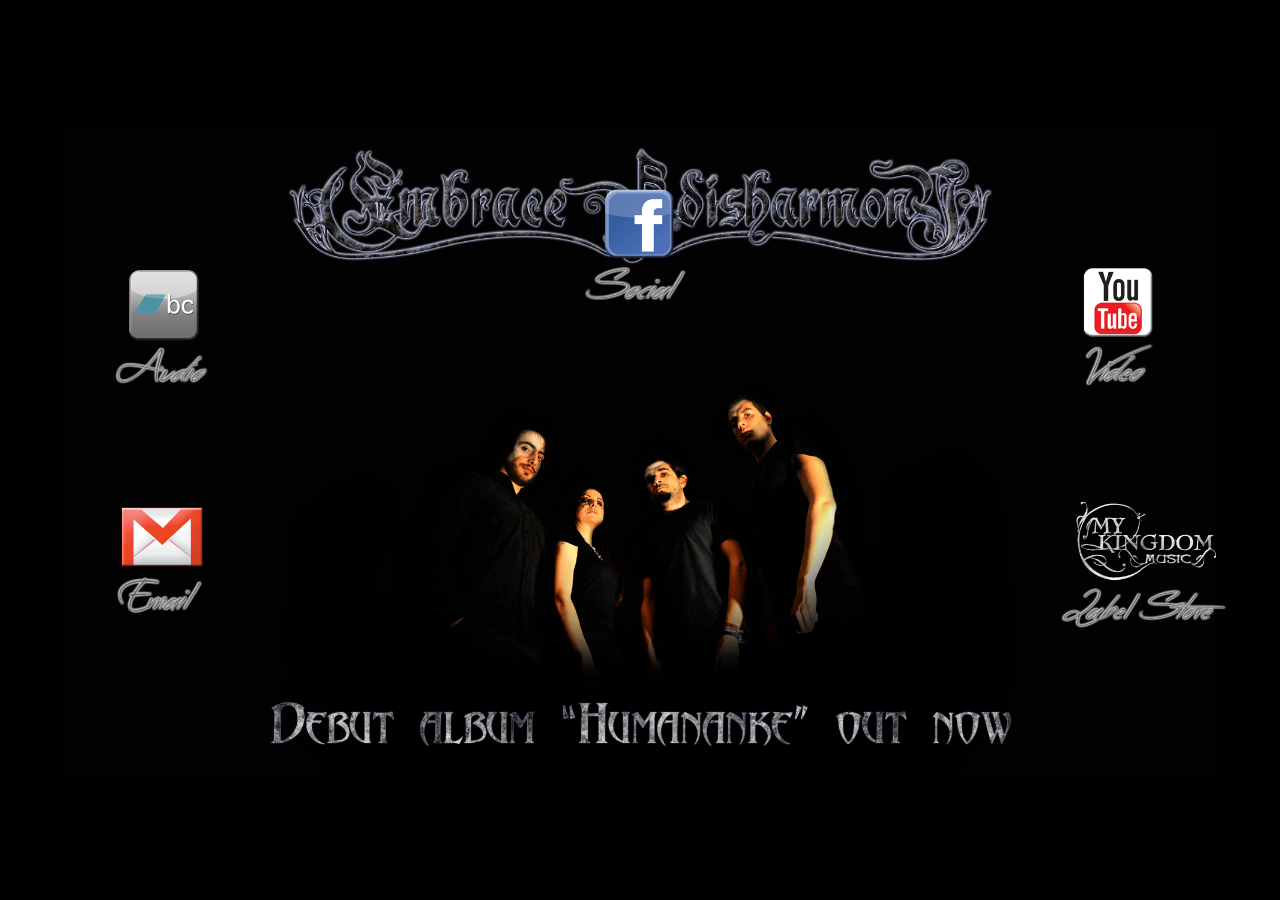
<file: embraceofdisharmony.com/index.html>
<!DOCTYPE html>
<html lang="en">
<head>
	<title>Embrace of Disharmony</title>
	<meta charset="UTF-8" />
	<meta http-equiv="X-UA-Compatible" content="IE=edge,chrome=1"> 
	<meta name="viewport" content="width=device-width, initial-scale=1.0"> 
	<meta name="description" content="Site of the band Embrace of Disharmony" />
	<meta name="keywords" content="embrace of disharmony, eod, avantgarde, progressive metal, prog metal" />
	<meta name="author" content="Leonardo Barcaroli" />
	<link rel="shortcut icon" href="./images/favicon.ico"> 
	<link rel="stylesheet" type="text/css" href="css/style.css" />
</head>
<body>
	<!--	<a class="myButton" id="fb" href="https://www.facebook.com/EmbraceOfDisharmony">Facebook</a> -->
	<a href="https://www.facebook.com/EmbraceOfDisharmony" target="_blank">
		<INPUT class="button" type="submit" id="fb" value="">
	</a>
	<a href="http://mykingdommusic.bandcamp.com/album/humananke" target="_blank">
		<INPUT class="button" type="submit" id="sc" value="">
	</a>
	<a href="mailto:embraceofdisharmony@gmail.com" target="_blank">
		<INPUT class="button" type="submit" id="gM" value="">
	</a>
	<a href="https://www.youtube.com/user/EoDofficial" target="_blank">
		<INPUT class="button" type="submit" id="yt" value="">
	</a>
	<a href="http://mykingdommusic.bigcartel.com/product/embrace-of-disharmony-humananke-cd" target="_blank">
		<INPUT class="button" type="submit" id="mk" value="">
	</a>
</body>
</file>
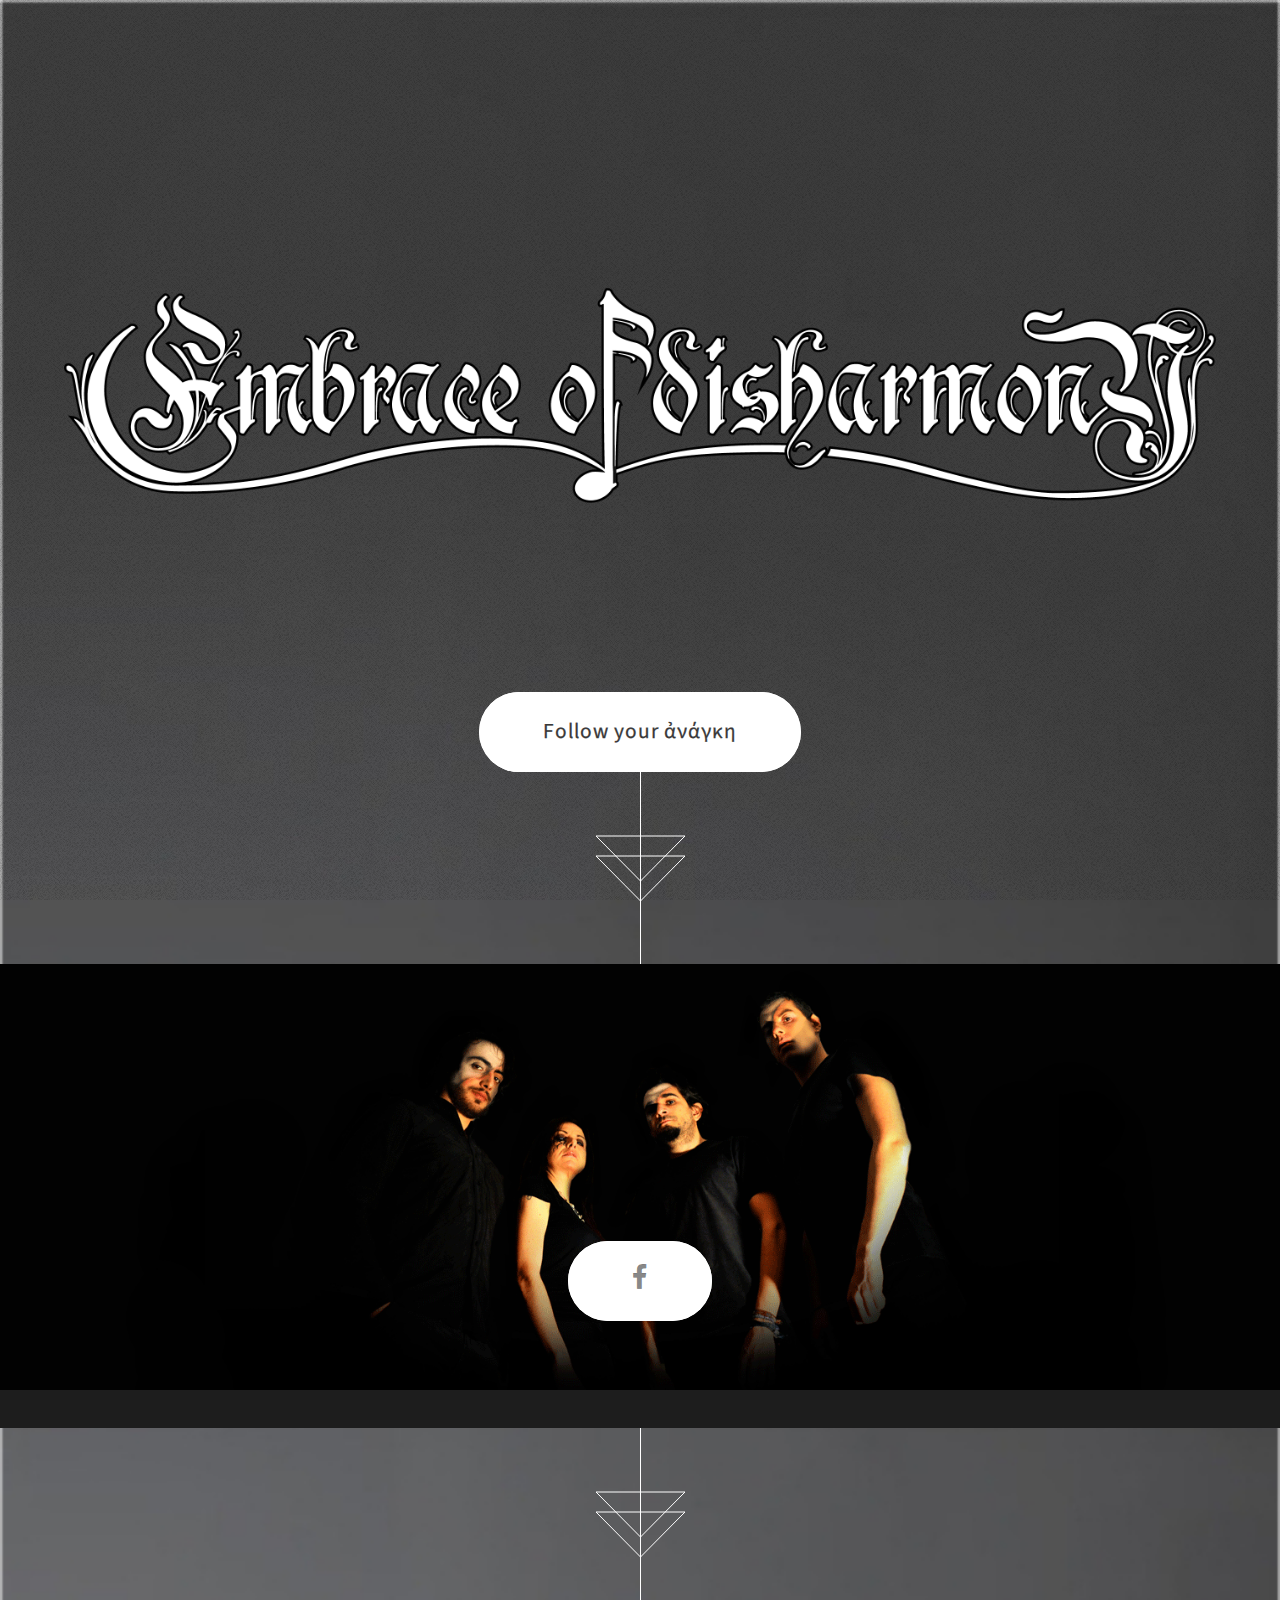
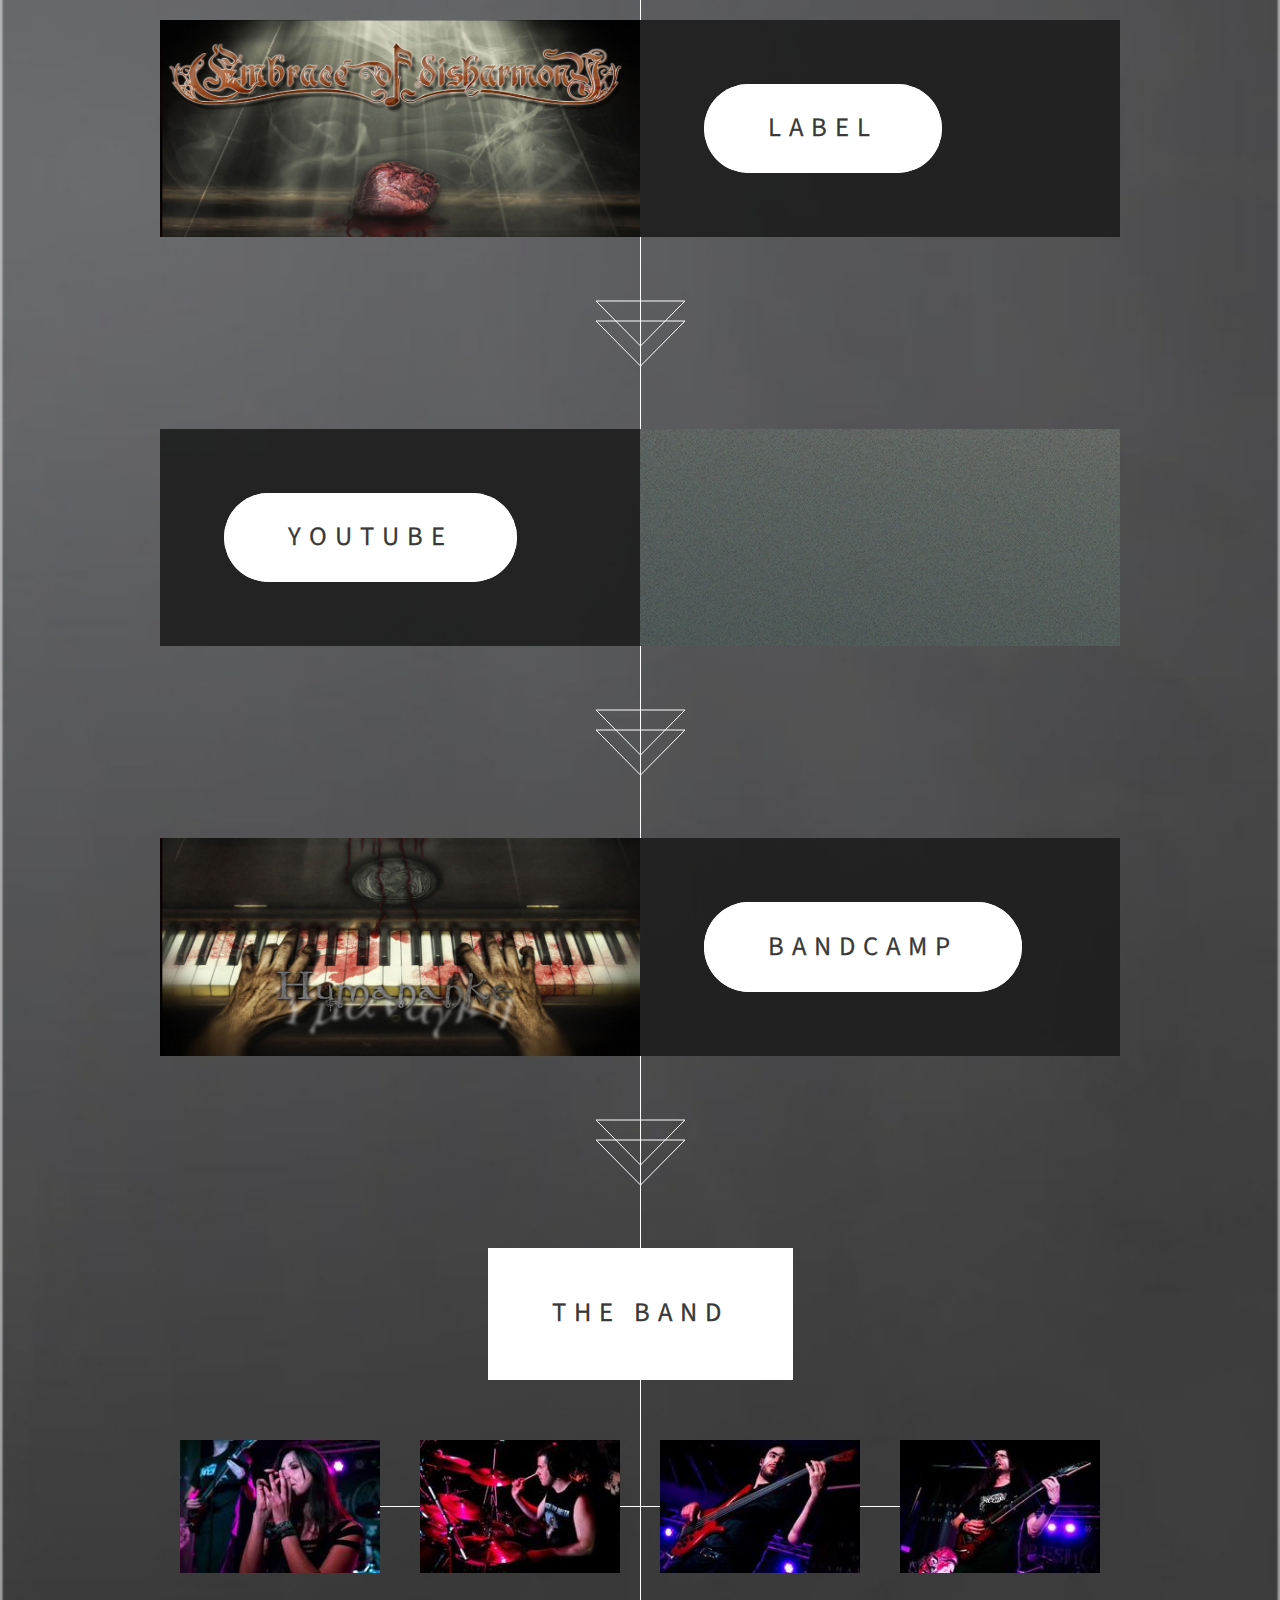
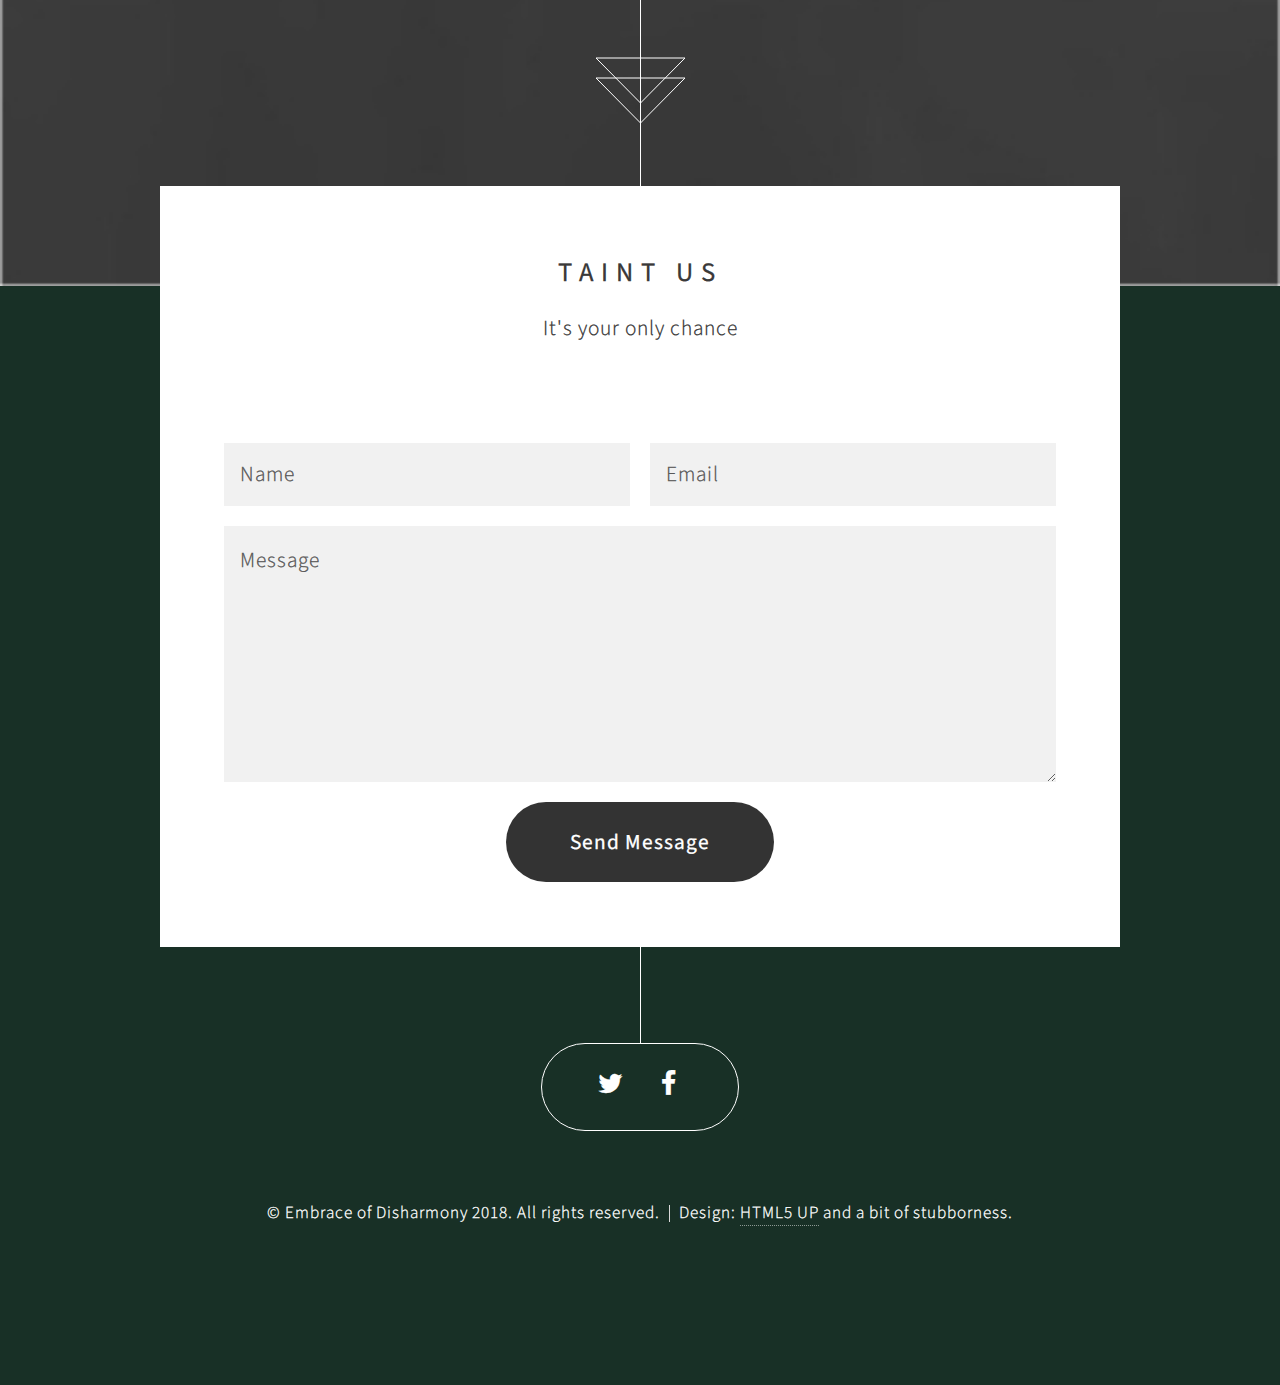
<file: newsite/index.html>
<!DOCTYPE HTML>
<!--
    Overflow by HTML5 UP
    html5up.net | @ajlkn
    Free for personal and commercial use under the CCA 3.0 license (html5up.net/license)
-->
<html>
    <head>
        <title>Embrace of Disharmony</title>
        <meta charset="utf-8" />
        <meta name="viewport" content="width=device-width, initial-scale=1" />
        <!--[if lte IE 8]><script src="assets/js/ie/html5shiv.js"></script><![endif]-->
        <link rel="stylesheet" href="assets/css/main.css" />
        <!--[if lte IE 8]><link rel="stylesheet" href="assets/css/ie8.css" /><![endif]-->
    </head>
    <body>

        <!-- Header -->
            <section id="header">
                <header>
                    <img src="images/logo_w.png" width=90%></img>
                </header>
                <footer>
                    <a href="#banner" class="button style2 scrolly-middle">
                        Follow your ἀνάγκη
                    </a>
                </footer>
            </section>

        <!-- Banner -->
            <section id="banner">
                <header>

                </header>
                <footer>
                    <a href="https://www.facebook.com/EmbraceOfDisharmony/" class="button style2 icon fa-facebook">
                    </a>
                </footer>
            </section>

        <!-- My Kingdom -->
            <article id="mykingdom" class="container box style1 right">
                <div class="image">
                    <img src="images/humananke_up.jpg" alt=""/>
                </div>
                <div class="inner">
                    <a href="https://mykingdommusic.net/archives/releases/embrace-of-disharmony/"
                        class="button style2">
                        <header>
                            <h2>Label</h2>
                        </header>
                    </a>
                </div>
            </article>

        <!-- Youtube -->
            <article id="youtube" class="container box style1 left">
                    <iframe class="image fit"
                        src="https://www.youtube.com/embed/vIStFc_i2Ug"
                        frameborder="0" allow="autoplay; encrypted-media"
                        allowfullscreen>
                    </iframe>
                <div class="inner">
                    <a href="https://www.youtube.com/user/EoDofficial"
                        class="button style2">
                        <header>
                            <h2>Youtube</h2>
                        </header>
                    </a>
                </div>
            </article>

        <!-- Bandcamp -->
            <article id="bandcamp" class="container box style1 right">
                <div class="image fit centered">
                    <img src="images/humananke_down.jpg" alt=""/>
                </div>
                <div class="inner">
                    <a href="https://mykingdommusic.bandcamp.com/album/humananke"
                        class="button style2">
                        <header>
                            <h2>Bandcamp</h2>
                        </header>
                    </a>
                </div>
            </article>

        <!-- Portfolio -->
            <article class="container box style2">
                <header>
                    <h2>The Band</h2>
                </header>
                <div class="inner gallery">
                    <div class="row 0%">
                        <div class="3u 12u(mobile)"><a href="images/gloria.jpg" class="image fit"><img src="images/thumbs/gloria.jpg" alt="" title="Gloria" /></a></div>
                        <div class="3u 12u(mobile)"><a href="images/emiliano.jpg" class="image fit"><img src="images/thumbs/emiliano.jpg" alt="" title="Emiliano" /></a></div>
                        <div class="3u 12u(mobile)"><a href="images/leonardo.jpg" class="image fit"><img src="images/thumbs/leonardo.jpg" alt="" title="Leonardo" /></a></div>
                        <div class="3u 12u(mobile)"><a href="images/matteo.jpg" class="image fit"><img src="images/thumbs/matteo.jpg" alt="" title="Matteo" /></a></div>
                    </div>
                </div>
            </article>

        <!-- Contact -->
            <article class="container box style3">
                <header>
                    <h2>Taint us</h2>
                    <p>It's your only chance</p>
                </header>
                <form method="post" action="/mailus/contactscript.php">
                    <div class="row 50%">
                        <div class="6u 12u$(mobile)"><input type="text" class="text" name="name" placeholder="Name" /></div>
                        <div class="6u$ 12u$(mobile)"><input type="text" class="text" name="email" placeholder="Email" /></div>
                        <div class="12u$">
                            <textarea name="msg" placeholder="Message"></textarea>
                        </div>
                        <div class="12u$">
                            <ul class="actions">
                                <li><input type="submit" value="Send Message" /></li>
                            </ul>
                        </div>
                    </div>
                </form>
            </article>

        <section id="footer">
            <ul class="icons">
                <li><a href="http://i.imgur.com/NhHIR.jpg" class="icon fa-twitter"><span class="label">Twitter</span></a></li>
                <li><a href="#banner" class="icon fa-facebook"><span class="label">Facebook</span></a></li>
            </ul>
            <div class="copyright">
                <ul class="menu">
                    <li>&copy; Embrace of Disharmony 2018. All rights reserved.</li><li>Design: <a href="http://html5up.net">HTML5 UP</a> and a bit of stubborness.</li>
                </ul>
            </div>
        </section>

        <!-- Scripts -->
            <script src="assets/js/jquery.min.js"></script>
            <script src="assets/js/jquery.scrolly.min.js"></script>
            <script src="assets/js/jquery.poptrox.min.js"></script>
            <script src="assets/js/skel.min.js"></script>
            <script src="assets/js/util.js"></script>
            <!--[if lte IE 8]><script src="assets/js/ie/respond.min.js"></script><![endif]-->
            <script src="assets/js/main.js"></script>

    </body>
</html>
</file>
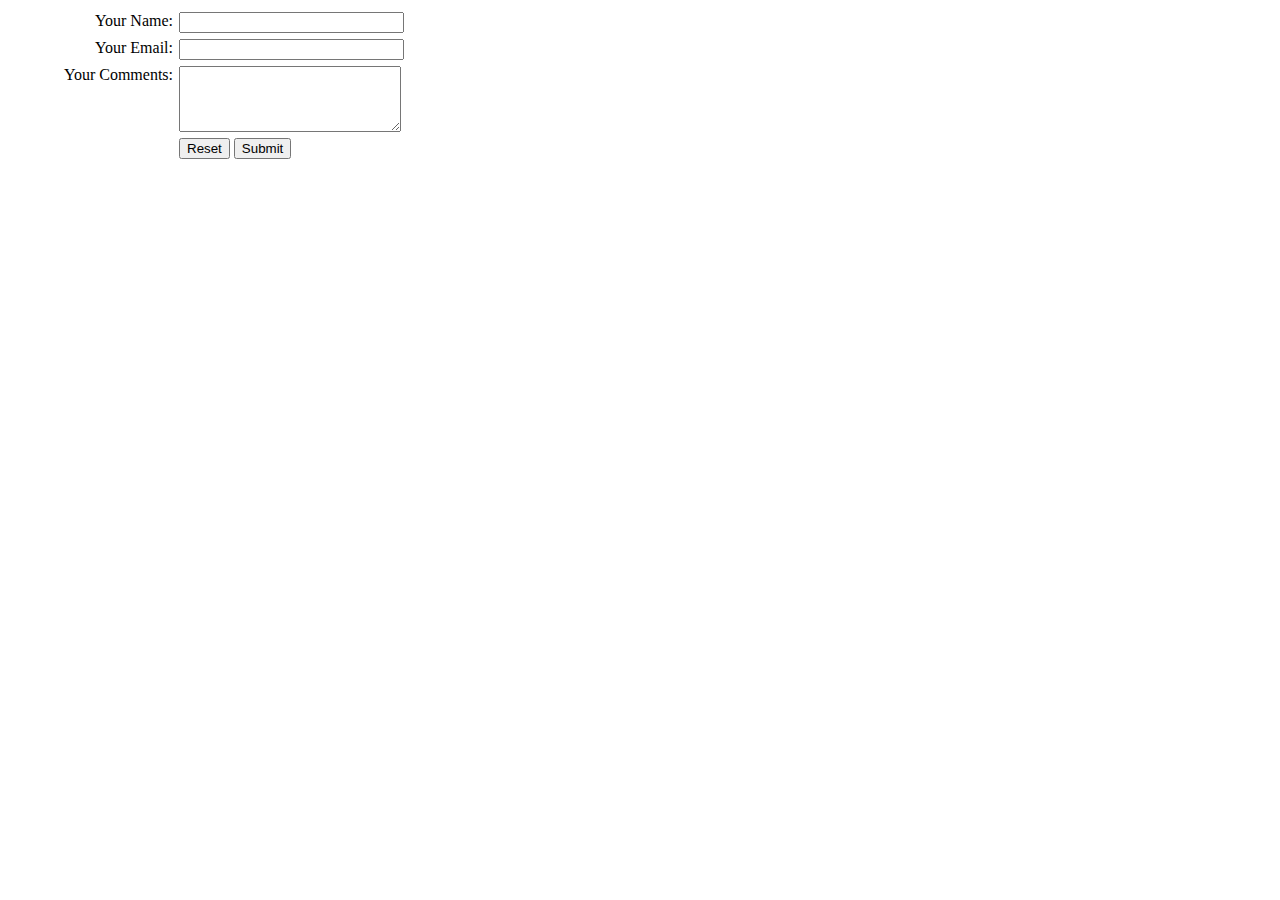
<file: newsite/mailus/index.html>
<html>
<body>
<form name='form' method='post' action='http://embraceofdisharmony.com/mailus/contactscript.php'>
<table width='400' border='0' cellspacing='2' cellpadding='2'>
  <tr>
    <td width='200' valign='top' align='right'>Your Name: </td>
    <td width='200' valign='top' align='left'>
      <input type='text' name='name' size='25' maxlength='200' />
    </td>
  </tr><tr>
    <td width='200' valign='top' align='right'>Your Email: </td>
    <td width='200' valign='top' align='left'>
      <input type='text' name='email' size='25' maxlength='100' />
    </td>
  </tr><tr>
    <td width='200' valign='top' align='right'>Your Comments: </td>
    <td width='200' valign='top' align='left'>
      <textarea name='msg' cols='25' rows='4'></textarea>
    </td>
  </tr><tr>
    <td width='200' valign='top'> </td>
    <td width='200' valign='top' align='left'>
      <input type='reset' name='Reset' value='Reset' />
      <input type='submit' name='Submit' value='Submit' />
    </td>
  </tr>
</table>
</form>
</body>
</html>
</file>
<file: embraceofdisharmony.com/css/style.css>
body { 
    background-color: black;
    background-image: url(../images/SfondoSito.png); 
    background-size: 90%;
    background-repeat: no-repeat;
    background-attachment:fixed;
    background-position: center;
}

.button {
    position: absolute;
    cursor:pointer;
    border:none;
    width: 246px;
    height: 171px;
}

.button:active {
    position: relative;
    top: -6px;
}

.button#fb {
    position: absolute;
    left: 40%;
    top:20%;
    background:url(../images/Facebook_little.png) no-repeat;
    background-size: 100%;
    clip: auto;
}

.button#fb:active {
    top: 24.5%;
    right: 47.5%;
}

.button#sc {
    position: absolute;
    top: 29%;
    left: 3%;
    background:url(../images/SoundCloud_little.png) no-repeat;
    background-size: 100%;
}

.button#sc:active {
    top: 29.5%;
    left: 3.5%;
}

.button#gM {
    position: absolute;
    top: 55%;
    left: 3%;
    background:url(../images/gMail_little.png) no-repeat;
    background-size: 100%;
}

.button#gM:active {
    top: 55.5%;
    left: 3.5%;
}

.button#yt {
    position: absolute;
    top: 29%;
    right: 3%;
    background:url(../images/YouTube_little.png) no-repeat;
    background-size: 100%;
}

.button#yt:active {
    top: 29.5%;
    right: 3.5%;
}

.button#mk {
    position: absolute;
    top: 55%;
    right: 1%;
    background:url(../images/MyKingdom_little.png) no-repeat;
    background-size: 100%;
}

.button#mk:active {
    top: 55.5%;
    right: 1.5%;
}
</file>
<file: newsite/assets/css/ie8.css>
/*
	Overflow by HTML5 UP
	html5up.net | @ajlkn
	Free for personal and commercial use under the CCA 3.0 license (html5up.net/license)
*/

/* Basic */

	body {
		background-image: url("../../images/bg.jpg");
		background-repeat: no-repeat;
		background-size: cover;
		background-position: auto;
		background-attachment: scroll;
		-ms-behavior: url("assets/js/ie/backgroundsize.min.htc");
	}

/* Section/Article */

	section > .last-child,
	article > .last-child,
	section.last-child,
	article.last-child {
		margin-bottom: 0;
	}

/* Button */

	input[type="button"],
	input[type="submit"],
	input[type="reset"],
	button,
	.button {
		position: relative;
		-ms-behavior: url("assets/js/ie/PIE.htc");
	}

		input[type="button"].style2:hover,
		input[type="submit"].style2:hover,
		input[type="reset"].style2:hover,
		button.style2:hover,
		.button.style2:hover {
			color: #35b88f !important;
		}

		input[type="button"].style3,
		input[type="submit"].style3,
		input[type="reset"].style3,
		button.style3,
		.button.style3 {
			background: #fefefe;
			border: solid 1px #dad9d9;
		}

/* Footer */

	#footer .icons {
		position: relative;
		-ms-behavior: url("assets/js/ie/PIE.htc");
	}

/* Header */

	#header header p {
		border-top: solid 1px #888;
	}
</file>
<file: newsite/assets/css/main.css>
@import url("https://fonts.googleapis.com/css?family=Source+Sans+Pro:300,300italic,400,600");
@import url("font-awesome.min.css");

/*
	Overflow by HTML5 UP
	html5up.net | @ajlkn
	Free for personal and commercial use under the CCA 3.0 license (html5up.net/license)
*/

/* Reset */

	html, body, div, span, applet, object, iframe, h1, h2, h3, h4, h5, h6, p, blockquote, pre, a, abbr, acronym, address, big, cite, code, del, dfn, em, img, ins, kbd, q, s, samp, small, strike, strong, sub, sup, tt, var, b, u, i, center, dl, dt, dd, ol, ul, li, fieldset, form, label, legend, table, caption, tbody, tfoot, thead, tr, th, td, article, aside, canvas, details, embed, figure, figcaption, footer, header, hgroup, menu, nav, output, ruby, section, summary, time, mark, audio, video {
		margin: 0;
		padding: 0;
		border: 0;
		font-size: 100%;
		font: inherit;
		vertical-align: baseline;
	}

	article, aside, details, figcaption, figure, footer, header, hgroup, menu, nav, section {
		display: block;
	}

	body {
		line-height: 1;
	}

	ol, ul {
		list-style: none;
	}

	blockquote, q {
		quotes: none;
	}

	blockquote:before, blockquote:after, q:before, q:after {
		content: '';
		content: none;
	}

	table {
		border-collapse: collapse;
		border-spacing: 0;
	}

	body {
		-webkit-text-size-adjust: none;
	}

/* Box Model */

	*, *:before, *:after {
		-moz-box-sizing: border-box;
		-webkit-box-sizing: border-box;
		box-sizing: border-box;
	}

/* Containers */

	.container {
		margin-left: auto;
		margin-right: auto;
	}

	.container.\31 25\25 {
		width: 100%;
		max-width: 1425px;
		min-width: 1140px;
	}

	.container.\37 5\25 {
		width: 855px;
	}

	.container.\35 0\25 {
		width: 570px;
	}

	.container.\32 5\25 {
		width: 285px;
	}

	.container {
		width: 1140px;
	}

	@media screen and (max-width: 1680px) {

		.container.\31 25\25 {
			width: 100%;
			max-width: 1200px;
			min-width: 960px;
		}

		.container.\37 5\25 {
			width: 720px;
		}

		.container.\35 0\25 {
			width: 480px;
		}

		.container.\32 5\25 {
			width: 240px;
		}

		.container {
			width: 960px;
		}

	}

	@media screen and (max-width: 1080px) {

		.container.\31 25\25 {
			width: 100%;
			max-width: 118.75%;
			min-width: 95%;
		}

		.container.\37 5\25 {
			width: 71.25%;
		}

		.container.\35 0\25 {
			width: 47.5%;
		}

		.container.\32 5\25 {
			width: 23.75%;
		}

		.container {
			width: 95%;
		}

	}

	@media screen and (max-width: 840px) {

		.container.\31 25\25 {
			width: 100%;
			max-width: 118.75%;
			min-width: 95%;
		}

		.container.\37 5\25 {
			width: 71.25%;
		}

		.container.\35 0\25 {
			width: 47.5%;
		}

		.container.\32 5\25 {
			width: 23.75%;
		}

		.container {
			width: 95%;
		}

	}

	@media screen and (max-width: 736px) {

		.container.\31 25\25 {
			width: 100%;
			max-width: 118.75%;
			min-width: 95%;
		}

		.container.\37 5\25 {
			width: 71.25%;
		}

		.container.\35 0\25 {
			width: 47.5%;
		}

		.container.\32 5\25 {
			width: 23.75%;
		}

		.container {
			width: 95% !important;
		}

	}

/* Grid */

	.row {
		border-bottom: solid 1px transparent;
		-moz-box-sizing: border-box;
		-webkit-box-sizing: border-box;
		box-sizing: border-box;
	}

	.row > * {
		float: left;
		-moz-box-sizing: border-box;
		-webkit-box-sizing: border-box;
		box-sizing: border-box;
	}

	.row:after, .row:before {
		content: '';
		display: block;
		clear: both;
		height: 0;
	}

	.row.uniform > * > :first-child {
		margin-top: 0;
	}

	.row.uniform > * > :last-child {
		margin-bottom: 0;
	}

	.row.\30 \25 > * {
		padding: 0px 0 0 0px;
	}

	.row.\30 \25 {
		margin: 0px 0 -1px 0px;
	}

	.row.uniform.\30 \25 > * {
		padding: 0px 0 0 0px;
	}

	.row.uniform.\30 \25 {
		margin: 0px 0 -1px 0px;
	}

	.row > * {
		padding: 40px 0 0 40px;
	}

	.row {
		margin: -40px 0 -1px -40px;
	}

	.row.uniform > * {
		padding: 40px 0 0 40px;
	}

	.row.uniform {
		margin: -40px 0 -1px -40px;
	}

	.row.\32 00\25 > * {
		padding: 80px 0 0 80px;
	}

	.row.\32 00\25 {
		margin: -80px 0 -1px -80px;
	}

	.row.uniform.\32 00\25 > * {
		padding: 80px 0 0 80px;
	}

	.row.uniform.\32 00\25 {
		margin: -80px 0 -1px -80px;
	}

	.row.\31 50\25 > * {
		padding: 60px 0 0 60px;
	}

	.row.\31 50\25 {
		margin: -60px 0 -1px -60px;
	}

	.row.uniform.\31 50\25 > * {
		padding: 60px 0 0 60px;
	}

	.row.uniform.\31 50\25 {
		margin: -60px 0 -1px -60px;
	}

	.row.\35 0\25 > * {
		padding: 20px 0 0 20px;
	}

	.row.\35 0\25 {
		margin: -20px 0 -1px -20px;
	}

	.row.uniform.\35 0\25 > * {
		padding: 20px 0 0 20px;
	}

	.row.uniform.\35 0\25 {
		margin: -20px 0 -1px -20px;
	}

	.row.\32 5\25 > * {
		padding: 10px 0 0 10px;
	}

	.row.\32 5\25 {
		margin: -10px 0 -1px -10px;
	}

	.row.uniform.\32 5\25 > * {
		padding: 10px 0 0 10px;
	}

	.row.uniform.\32 5\25 {
		margin: -10px 0 -1px -10px;
	}

	.\31 2u, .\31 2u\24 {
		width: 100%;
		clear: none;
		margin-left: 0;
	}

	.\31 1u, .\31 1u\24 {
		width: 91.6666666667%;
		clear: none;
		margin-left: 0;
	}

	.\31 0u, .\31 0u\24 {
		width: 83.3333333333%;
		clear: none;
		margin-left: 0;
	}

	.\39 u, .\39 u\24 {
		width: 75%;
		clear: none;
		margin-left: 0;
	}

	.\38 u, .\38 u\24 {
		width: 66.6666666667%;
		clear: none;
		margin-left: 0;
	}

	.\37 u, .\37 u\24 {
		width: 58.3333333333%;
		clear: none;
		margin-left: 0;
	}

	.\36 u, .\36 u\24 {
		width: 50%;
		clear: none;
		margin-left: 0;
	}

	.\35 u, .\35 u\24 {
		width: 41.6666666667%;
		clear: none;
		margin-left: 0;
	}

	.\34 u, .\34 u\24 {
		width: 33.3333333333%;
		clear: none;
		margin-left: 0;
	}

	.\33 u, .\33 u\24 {
		width: 25%;
		clear: none;
		margin-left: 0;
	}

	.\32 u, .\32 u\24 {
		width: 16.6666666667%;
		clear: none;
		margin-left: 0;
	}

	.\31 u, .\31 u\24 {
		width: 8.3333333333%;
		clear: none;
		margin-left: 0;
	}

	.\31 2u\24 + *,
	.\31 1u\24 + *,
	.\31 0u\24 + *,
	.\39 u\24 + *,
	.\38 u\24 + *,
	.\37 u\24 + *,
	.\36 u\24 + *,
	.\35 u\24 + *,
	.\34 u\24 + *,
	.\33 u\24 + *,
	.\32 u\24 + *,
	.\31 u\24 + * {
		clear: left;
	}

	.\-11u {
		margin-left: 91.66667%;
	}

	.\-10u {
		margin-left: 83.33333%;
	}

	.\-9u {
		margin-left: 75%;
	}

	.\-8u {
		margin-left: 66.66667%;
	}

	.\-7u {
		margin-left: 58.33333%;
	}

	.\-6u {
		margin-left: 50%;
	}

	.\-5u {
		margin-left: 41.66667%;
	}

	.\-4u {
		margin-left: 33.33333%;
	}

	.\-3u {
		margin-left: 25%;
	}

	.\-2u {
		margin-left: 16.66667%;
	}

	.\-1u {
		margin-left: 8.33333%;
	}

	@media screen and (max-width: 1680px) {

		.row > * {
			padding: 40px 0 0 40px;
		}

		.row {
			margin: -40px 0 -1px -40px;
		}

		.row.uniform > * {
			padding: 40px 0 0 40px;
		}

		.row.uniform {
			margin: -40px 0 -1px -40px;
		}

		.row.\32 00\25 > * {
			padding: 80px 0 0 80px;
		}

		.row.\32 00\25 {
			margin: -80px 0 -1px -80px;
		}

		.row.uniform.\32 00\25 > * {
			padding: 80px 0 0 80px;
		}

		.row.uniform.\32 00\25 {
			margin: -80px 0 -1px -80px;
		}

		.row.\31 50\25 > * {
			padding: 60px 0 0 60px;
		}

		.row.\31 50\25 {
			margin: -60px 0 -1px -60px;
		}

		.row.uniform.\31 50\25 > * {
			padding: 60px 0 0 60px;
		}

		.row.uniform.\31 50\25 {
			margin: -60px 0 -1px -60px;
		}

		.row.\35 0\25 > * {
			padding: 20px 0 0 20px;
		}

		.row.\35 0\25 {
			margin: -20px 0 -1px -20px;
		}

		.row.uniform.\35 0\25 > * {
			padding: 20px 0 0 20px;
		}

		.row.uniform.\35 0\25 {
			margin: -20px 0 -1px -20px;
		}

		.row.\32 5\25 > * {
			padding: 10px 0 0 10px;
		}

		.row.\32 5\25 {
			margin: -10px 0 -1px -10px;
		}

		.row.uniform.\32 5\25 > * {
			padding: 10px 0 0 10px;
		}

		.row.uniform.\32 5\25 {
			margin: -10px 0 -1px -10px;
		}

		.\31 2u\28wide\29, .\31 2u\24\28wide\29 {
			width: 100%;
			clear: none;
			margin-left: 0;
		}

		.\31 1u\28wide\29, .\31 1u\24\28wide\29 {
			width: 91.6666666667%;
			clear: none;
			margin-left: 0;
		}

		.\31 0u\28wide\29, .\31 0u\24\28wide\29 {
			width: 83.3333333333%;
			clear: none;
			margin-left: 0;
		}

		.\39 u\28wide\29, .\39 u\24\28wide\29 {
			width: 75%;
			clear: none;
			margin-left: 0;
		}

		.\38 u\28wide\29, .\38 u\24\28wide\29 {
			width: 66.6666666667%;
			clear: none;
			margin-left: 0;
		}

		.\37 u\28wide\29, .\37 u\24\28wide\29 {
			width: 58.3333333333%;
			clear: none;
			margin-left: 0;
		}

		.\36 u\28wide\29, .\36 u\24\28wide\29 {
			width: 50%;
			clear: none;
			margin-left: 0;
		}

		.\35 u\28wide\29, .\35 u\24\28wide\29 {
			width: 41.6666666667%;
			clear: none;
			margin-left: 0;
		}

		.\34 u\28wide\29, .\34 u\24\28wide\29 {
			width: 33.3333333333%;
			clear: none;
			margin-left: 0;
		}

		.\33 u\28wide\29, .\33 u\24\28wide\29 {
			width: 25%;
			clear: none;
			margin-left: 0;
		}

		.\32 u\28wide\29, .\32 u\24\28wide\29 {
			width: 16.6666666667%;
			clear: none;
			margin-left: 0;
		}

		.\31 u\28wide\29, .\31 u\24\28wide\29 {
			width: 8.3333333333%;
			clear: none;
			margin-left: 0;
		}

		.\31 2u\24\28wide\29 + *,
		.\31 1u\24\28wide\29 + *,
		.\31 0u\24\28wide\29 + *,
		.\39 u\24\28wide\29 + *,
		.\38 u\24\28wide\29 + *,
		.\37 u\24\28wide\29 + *,
		.\36 u\24\28wide\29 + *,
		.\35 u\24\28wide\29 + *,
		.\34 u\24\28wide\29 + *,
		.\33 u\24\28wide\29 + *,
		.\32 u\24\28wide\29 + *,
		.\31 u\24\28wide\29 + * {
			clear: left;
		}

		.\-11u\28wide\29 {
			margin-left: 91.66667%;
		}

		.\-10u\28wide\29 {
			margin-left: 83.33333%;
		}

		.\-9u\28wide\29 {
			margin-left: 75%;
		}

		.\-8u\28wide\29 {
			margin-left: 66.66667%;
		}

		.\-7u\28wide\29 {
			margin-left: 58.33333%;
		}

		.\-6u\28wide\29 {
			margin-left: 50%;
		}

		.\-5u\28wide\29 {
			margin-left: 41.66667%;
		}

		.\-4u\28wide\29 {
			margin-left: 33.33333%;
		}

		.\-3u\28wide\29 {
			margin-left: 25%;
		}

		.\-2u\28wide\29 {
			margin-left: 16.66667%;
		}

		.\-1u\28wide\29 {
			margin-left: 8.33333%;
		}

	}

	@media screen and (max-width: 1080px) {

		.row > * {
			padding: 40px 0 0 40px;
		}

		.row {
			margin: -40px 0 -1px -40px;
		}

		.row.uniform > * {
			padding: 40px 0 0 40px;
		}

		.row.uniform {
			margin: -40px 0 -1px -40px;
		}

		.row.\32 00\25 > * {
			padding: 80px 0 0 80px;
		}

		.row.\32 00\25 {
			margin: -80px 0 -1px -80px;
		}

		.row.uniform.\32 00\25 > * {
			padding: 80px 0 0 80px;
		}

		.row.uniform.\32 00\25 {
			margin: -80px 0 -1px -80px;
		}

		.row.\31 50\25 > * {
			padding: 60px 0 0 60px;
		}

		.row.\31 50\25 {
			margin: -60px 0 -1px -60px;
		}

		.row.uniform.\31 50\25 > * {
			padding: 60px 0 0 60px;
		}

		.row.uniform.\31 50\25 {
			margin: -60px 0 -1px -60px;
		}

		.row.\35 0\25 > * {
			padding: 20px 0 0 20px;
		}

		.row.\35 0\25 {
			margin: -20px 0 -1px -20px;
		}

		.row.uniform.\35 0\25 > * {
			padding: 20px 0 0 20px;
		}

		.row.uniform.\35 0\25 {
			margin: -20px 0 -1px -20px;
		}

		.row.\32 5\25 > * {
			padding: 10px 0 0 10px;
		}

		.row.\32 5\25 {
			margin: -10px 0 -1px -10px;
		}

		.row.uniform.\32 5\25 > * {
			padding: 10px 0 0 10px;
		}

		.row.uniform.\32 5\25 {
			margin: -10px 0 -1px -10px;
		}

		.\31 2u\28normal\29, .\31 2u\24\28normal\29 {
			width: 100%;
			clear: none;
			margin-left: 0;
		}

		.\31 1u\28normal\29, .\31 1u\24\28normal\29 {
			width: 91.6666666667%;
			clear: none;
			margin-left: 0;
		}

		.\31 0u\28normal\29, .\31 0u\24\28normal\29 {
			width: 83.3333333333%;
			clear: none;
			margin-left: 0;
		}

		.\39 u\28normal\29, .\39 u\24\28normal\29 {
			width: 75%;
			clear: none;
			margin-left: 0;
		}

		.\38 u\28normal\29, .\38 u\24\28normal\29 {
			width: 66.6666666667%;
			clear: none;
			margin-left: 0;
		}

		.\37 u\28normal\29, .\37 u\24\28normal\29 {
			width: 58.3333333333%;
			clear: none;
			margin-left: 0;
		}

		.\36 u\28normal\29, .\36 u\24\28normal\29 {
			width: 50%;
			clear: none;
			margin-left: 0;
		}

		.\35 u\28normal\29, .\35 u\24\28normal\29 {
			width: 41.6666666667%;
			clear: none;
			margin-left: 0;
		}

		.\34 u\28normal\29, .\34 u\24\28normal\29 {
			width: 33.3333333333%;
			clear: none;
			margin-left: 0;
		}

		.\33 u\28normal\29, .\33 u\24\28normal\29 {
			width: 25%;
			clear: none;
			margin-left: 0;
		}

		.\32 u\28normal\29, .\32 u\24\28normal\29 {
			width: 16.6666666667%;
			clear: none;
			margin-left: 0;
		}

		.\31 u\28normal\29, .\31 u\24\28normal\29 {
			width: 8.3333333333%;
			clear: none;
			margin-left: 0;
		}

		.\31 2u\24\28normal\29 + *,
		.\31 1u\24\28normal\29 + *,
		.\31 0u\24\28normal\29 + *,
		.\39 u\24\28normal\29 + *,
		.\38 u\24\28normal\29 + *,
		.\37 u\24\28normal\29 + *,
		.\36 u\24\28normal\29 + *,
		.\35 u\24\28normal\29 + *,
		.\34 u\24\28normal\29 + *,
		.\33 u\24\28normal\29 + *,
		.\32 u\24\28normal\29 + *,
		.\31 u\24\28normal\29 + * {
			clear: left;
		}

		.\-11u\28normal\29 {
			margin-left: 91.66667%;
		}

		.\-10u\28normal\29 {
			margin-left: 83.33333%;
		}

		.\-9u\28normal\29 {
			margin-left: 75%;
		}

		.\-8u\28normal\29 {
			margin-left: 66.66667%;
		}

		.\-7u\28normal\29 {
			margin-left: 58.33333%;
		}

		.\-6u\28normal\29 {
			margin-left: 50%;
		}

		.\-5u\28normal\29 {
			margin-left: 41.66667%;
		}

		.\-4u\28normal\29 {
			margin-left: 33.33333%;
		}

		.\-3u\28normal\29 {
			margin-left: 25%;
		}

		.\-2u\28normal\29 {
			margin-left: 16.66667%;
		}

		.\-1u\28normal\29 {
			margin-left: 8.33333%;
		}

	}

	@media screen and (max-width: 840px) {

		.row > * {
			padding: 30px 0 0 30px;
		}

		.row {
			margin: -30px 0 -1px -30px;
		}

		.row.uniform > * {
			padding: 30px 0 0 30px;
		}

		.row.uniform {
			margin: -30px 0 -1px -30px;
		}

		.row.\32 00\25 > * {
			padding: 60px 0 0 60px;
		}

		.row.\32 00\25 {
			margin: -60px 0 -1px -60px;
		}

		.row.uniform.\32 00\25 > * {
			padding: 60px 0 0 60px;
		}

		.row.uniform.\32 00\25 {
			margin: -60px 0 -1px -60px;
		}

		.row.\31 50\25 > * {
			padding: 45px 0 0 45px;
		}

		.row.\31 50\25 {
			margin: -45px 0 -1px -45px;
		}

		.row.uniform.\31 50\25 > * {
			padding: 45px 0 0 45px;
		}

		.row.uniform.\31 50\25 {
			margin: -45px 0 -1px -45px;
		}

		.row.\35 0\25 > * {
			padding: 15px 0 0 15px;
		}

		.row.\35 0\25 {
			margin: -15px 0 -1px -15px;
		}

		.row.uniform.\35 0\25 > * {
			padding: 15px 0 0 15px;
		}

		.row.uniform.\35 0\25 {
			margin: -15px 0 -1px -15px;
		}

		.row.\32 5\25 > * {
			padding: 7.5px 0 0 7.5px;
		}

		.row.\32 5\25 {
			margin: -7.5px 0 -1px -7.5px;
		}

		.row.uniform.\32 5\25 > * {
			padding: 7.5px 0 0 7.5px;
		}

		.row.uniform.\32 5\25 {
			margin: -7.5px 0 -1px -7.5px;
		}

		.\31 2u\28narrow\29, .\31 2u\24\28narrow\29 {
			width: 100%;
			clear: none;
			margin-left: 0;
		}

		.\31 1u\28narrow\29, .\31 1u\24\28narrow\29 {
			width: 91.6666666667%;
			clear: none;
			margin-left: 0;
		}

		.\31 0u\28narrow\29, .\31 0u\24\28narrow\29 {
			width: 83.3333333333%;
			clear: none;
			margin-left: 0;
		}

		.\39 u\28narrow\29, .\39 u\24\28narrow\29 {
			width: 75%;
			clear: none;
			margin-left: 0;
		}

		.\38 u\28narrow\29, .\38 u\24\28narrow\29 {
			width: 66.6666666667%;
			clear: none;
			margin-left: 0;
		}

		.\37 u\28narrow\29, .\37 u\24\28narrow\29 {
			width: 58.3333333333%;
			clear: none;
			margin-left: 0;
		}

		.\36 u\28narrow\29, .\36 u\24\28narrow\29 {
			width: 50%;
			clear: none;
			margin-left: 0;
		}

		.\35 u\28narrow\29, .\35 u\24\28narrow\29 {
			width: 41.6666666667%;
			clear: none;
			margin-left: 0;
		}

		.\34 u\28narrow\29, .\34 u\24\28narrow\29 {
			width: 33.3333333333%;
			clear: none;
			margin-left: 0;
		}

		.\33 u\28narrow\29, .\33 u\24\28narrow\29 {
			width: 25%;
			clear: none;
			margin-left: 0;
		}

		.\32 u\28narrow\29, .\32 u\24\28narrow\29 {
			width: 16.6666666667%;
			clear: none;
			margin-left: 0;
		}

		.\31 u\28narrow\29, .\31 u\24\28narrow\29 {
			width: 8.3333333333%;
			clear: none;
			margin-left: 0;
		}

		.\31 2u\24\28narrow\29 + *,
		.\31 1u\24\28narrow\29 + *,
		.\31 0u\24\28narrow\29 + *,
		.\39 u\24\28narrow\29 + *,
		.\38 u\24\28narrow\29 + *,
		.\37 u\24\28narrow\29 + *,
		.\36 u\24\28narrow\29 + *,
		.\35 u\24\28narrow\29 + *,
		.\34 u\24\28narrow\29 + *,
		.\33 u\24\28narrow\29 + *,
		.\32 u\24\28narrow\29 + *,
		.\31 u\24\28narrow\29 + * {
			clear: left;
		}

		.\-11u\28narrow\29 {
			margin-left: 91.66667%;
		}

		.\-10u\28narrow\29 {
			margin-left: 83.33333%;
		}

		.\-9u\28narrow\29 {
			margin-left: 75%;
		}

		.\-8u\28narrow\29 {
			margin-left: 66.66667%;
		}

		.\-7u\28narrow\29 {
			margin-left: 58.33333%;
		}

		.\-6u\28narrow\29 {
			margin-left: 50%;
		}

		.\-5u\28narrow\29 {
			margin-left: 41.66667%;
		}

		.\-4u\28narrow\29 {
			margin-left: 33.33333%;
		}

		.\-3u\28narrow\29 {
			margin-left: 25%;
		}

		.\-2u\28narrow\29 {
			margin-left: 16.66667%;
		}

		.\-1u\28narrow\29 {
			margin-left: 8.33333%;
		}

	}

	@media screen and (max-width: 736px) {

		.row > * {
			padding: 20px 0 0 20px;
		}

		.row {
			margin: -20px 0 -1px -20px;
		}

		.row.uniform > * {
			padding: 20px 0 0 20px;
		}

		.row.uniform {
			margin: -20px 0 -1px -20px;
		}

		.row.\32 00\25 > * {
			padding: 40px 0 0 40px;
		}

		.row.\32 00\25 {
			margin: -40px 0 -1px -40px;
		}

		.row.uniform.\32 00\25 > * {
			padding: 40px 0 0 40px;
		}

		.row.uniform.\32 00\25 {
			margin: -40px 0 -1px -40px;
		}

		.row.\31 50\25 > * {
			padding: 30px 0 0 30px;
		}

		.row.\31 50\25 {
			margin: -30px 0 -1px -30px;
		}

		.row.uniform.\31 50\25 > * {
			padding: 30px 0 0 30px;
		}

		.row.uniform.\31 50\25 {
			margin: -30px 0 -1px -30px;
		}

		.row.\35 0\25 > * {
			padding: 10px 0 0 10px;
		}

		.row.\35 0\25 {
			margin: -10px 0 -1px -10px;
		}

		.row.uniform.\35 0\25 > * {
			padding: 10px 0 0 10px;
		}

		.row.uniform.\35 0\25 {
			margin: -10px 0 -1px -10px;
		}

		.row.\32 5\25 > * {
			padding: 5px 0 0 5px;
		}

		.row.\32 5\25 {
			margin: -5px 0 -1px -5px;
		}

		.row.uniform.\32 5\25 > * {
			padding: 5px 0 0 5px;
		}

		.row.uniform.\32 5\25 {
			margin: -5px 0 -1px -5px;
		}

		.\31 2u\28mobile\29, .\31 2u\24\28mobile\29 {
			width: 100%;
			clear: none;
			margin-left: 0;
		}

		.\31 1u\28mobile\29, .\31 1u\24\28mobile\29 {
			width: 91.6666666667%;
			clear: none;
			margin-left: 0;
		}

		.\31 0u\28mobile\29, .\31 0u\24\28mobile\29 {
			width: 83.3333333333%;
			clear: none;
			margin-left: 0;
		}

		.\39 u\28mobile\29, .\39 u\24\28mobile\29 {
			width: 75%;
			clear: none;
			margin-left: 0;
		}

		.\38 u\28mobile\29, .\38 u\24\28mobile\29 {
			width: 66.6666666667%;
			clear: none;
			margin-left: 0;
		}

		.\37 u\28mobile\29, .\37 u\24\28mobile\29 {
			width: 58.3333333333%;
			clear: none;
			margin-left: 0;
		}

		.\36 u\28mobile\29, .\36 u\24\28mobile\29 {
			width: 50%;
			clear: none;
			margin-left: 0;
		}

		.\35 u\28mobile\29, .\35 u\24\28mobile\29 {
			width: 41.6666666667%;
			clear: none;
			margin-left: 0;
		}

		.\34 u\28mobile\29, .\34 u\24\28mobile\29 {
			width: 33.3333333333%;
			clear: none;
			margin-left: 0;
		}

		.\33 u\28mobile\29, .\33 u\24\28mobile\29 {
			width: 25%;
			clear: none;
			margin-left: 0;
		}

		.\32 u\28mobile\29, .\32 u\24\28mobile\29 {
			width: 16.6666666667%;
			clear: none;
			margin-left: 0;
		}

		.\31 u\28mobile\29, .\31 u\24\28mobile\29 {
			width: 8.3333333333%;
			clear: none;
			margin-left: 0;
		}

		.\31 2u\24\28mobile\29 + *,
		.\31 1u\24\28mobile\29 + *,
		.\31 0u\24\28mobile\29 + *,
		.\39 u\24\28mobile\29 + *,
		.\38 u\24\28mobile\29 + *,
		.\37 u\24\28mobile\29 + *,
		.\36 u\24\28mobile\29 + *,
		.\35 u\24\28mobile\29 + *,
		.\34 u\24\28mobile\29 + *,
		.\33 u\24\28mobile\29 + *,
		.\32 u\24\28mobile\29 + *,
		.\31 u\24\28mobile\29 + * {
			clear: left;
		}

		.\-11u\28mobile\29 {
			margin-left: 91.66667%;
		}

		.\-10u\28mobile\29 {
			margin-left: 83.33333%;
		}

		.\-9u\28mobile\29 {
			margin-left: 75%;
		}

		.\-8u\28mobile\29 {
			margin-left: 66.66667%;
		}

		.\-7u\28mobile\29 {
			margin-left: 58.33333%;
		}

		.\-6u\28mobile\29 {
			margin-left: 50%;
		}

		.\-5u\28mobile\29 {
			margin-left: 41.66667%;
		}

		.\-4u\28mobile\29 {
			margin-left: 33.33333%;
		}

		.\-3u\28mobile\29 {
			margin-left: 25%;
		}

		.\-2u\28mobile\29 {
			margin-left: 16.66667%;
		}

		.\-1u\28mobile\29 {
			margin-left: 8.33333%;
		}

	}

/* Basic */

	body {
		background-color: #183026;
		background-image: url("images/overlay.png"), url("../../images/bg.jpg");
		background-repeat: repeat, no-repeat;
		background-size: auto, cover;
		background-position: top left, center 0;
		background-attachment: fixed, fixed;
		font-family: 'Source Sans Pro', sans-serif;
		font-size: 18pt;
		line-height: 1.75em;
		font-weight: 300;
		letter-spacing: 1px;
		color: #3a3939;
		text-shadow: 0 0 0.5px rgba(58, 57, 57, 0.25);
		-webkit-text-stroke: 0.25px;
	}

		body.is-scroll {
			background-attachment: scroll, scroll;
			background-size: auto, 100% auto;
		}

		body.is-loading * {
			-moz-transition: none !important;
			-webkit-transition: none !important;
			-ms-transition: none !important;
			transition: none !important;
			-moz-animation: none !important;
			-webkit-animation: none !important;
			-ms-animation: none !important;
			animation: none !important;
		}

	input, textarea, select {
		font-family: 'Source Sans Pro', sans-serif;
		font-size: 18pt;
		line-height: 1.75em;
		font-weight: 300;
		letter-spacing: 1px;
		color: #3a3939;
		text-shadow: 0 0 0.5px rgba(58, 57, 57, 0.25);
		-webkit-text-stroke: 0.25px;
	}

	h1, h2, h3, h4, h5, h6 {
		font-weight: 400;
		text-transform: uppercase;
		line-height: 1.75em;
	}

	h1 a, h2 a, h3 a, h4 a, h5 a, h6 a {
		color: inherit;
		text-decoration: none;
	}

	h2 {
		font-size: 1.25em;
		letter-spacing: 8px;
	}

	h3 {
		font-size: 1em;
		letter-spacing: 5px;
	}

	strong, b {
		font-weight: 400;
	}

	em, i {
		font-style: italic;
	}

	a {
		-moz-transition: border-color 0.35s ease-in-out, color 0.35s ease-in-out;
		-webkit-transition: border-color 0.35s ease-in-out, color 0.35s ease-in-out;
		-ms-transition: border-color 0.35s ease-in-out, color 0.35s ease-in-out;
		transition: border-color 0.35s ease-in-out, color 0.35s ease-in-out;
		color: #151515;
		text-shadow: 0 0 0.5px rgba(53, 184, 143, 0.25);
		text-decoration: none;
		border-bottom: dotted 1px rgba(53, 184, 143, 0.5);
	}

		a:hover {
			border-bottom-color: rgba(53, 184, 143, 0);
		}

	sub {
		position: relative;
		top: 0.5em;
		font-size: 0.8em;
	}

	sup {
		position: relative;
		top: -0.5em;
		font-size: 0.8em;
	}

	hr {
		border: 0;
		border-top: solid 1px #dad9d9;
		margin: 2em 0 2em 0;
	}

	blockquote {
		border-left: solid 0.5em #eae9e9;
		padding: 1em 0 1em 2em;
		font-style: italic;
	}

	p, ul, ol, dl, table {
		margin-bottom: 1em;
	}

	header {
		margin-bottom: 3em;
	}

		header h2 {
			display: block;
			margin: 0 0 0.5em 0;
		}

		header p {
			display: block;
			margin: 0.5em 0 0 0;
			padding: 0 0 1.5em 0;
		}

	footer {
		margin-top: 1em;
	}

	br.clear {
		clear: both;
	}

/* Sections/Article */

	section, article {
		margin-bottom: 3em;
	}

	section > :last-child,
	article > :last-child,
	section:last-child,
	article:last-child {
		margin-bottom: 0;
	}

	.row > section, .row > article {
		margin-bottom: 0;
	}

/* Image */

	.image {
		display: inline-block;
		border: 0;
	}

		.image iframe {
			display: block;
			width: 100%;
		}

		.image img {
			display: block;
			width: 100%;
		}

		.image.featured {
			display: block;
			width: 100%;
			margin: 0 0 2em 0;
		}

		.image.fit {
			display: block;
			width: 100%;
		}

		.image.left {
			float: left;
			margin: 0 2em 2em 0;
		}

		.image.centered {
			display: block;
			margin: 0 0 2em 0;
		}

			.image.centered img {
				margin: 0 auto;
				width: auto;
			}

/* List */

	ul.default {
		list-style: disc;
		padding-left: 1em;
	}

		ul.default li {
			padding-left: 1.5em;
			margin-top: 1.5em;
		}

			ul.default li:first-child {
				margin-top: 0;
			}

	ul.icons {
		cursor: default;
	}

		ul.icons li {
			display: inline-block;
		}

		ul.icons a {
			display: inline-block;
			width: 2.5em;
			height: 2.5em;
			line-height: 2.5em;
			text-align: center;
			border: 0;
		}

	ul.menu {
		cursor: default;
	}

		ul.menu li {
			display: inline-block;
			line-height: 1em;
			border-left: solid 1px #dad9d9;
			padding: 0 0 0 0.5em;
			margin: 0 0 0 0.5em;
		}

			ul.menu li:first-child {
				border-left: 0;
				padding-left: 0;
				margin-left: 0;
			}

	ul.actions {
		cursor: default;
	}

		ul.actions li {
			display: inline-block;
			margin: 0 0 0 0.5em;
		}

			ul.actions li:first-child {
				margin-left: 0;
			}

	ol.default {
		list-style: decimal;
		padding-left: 1.25em;
	}

		ol.default li {
			padding-left: 1.25em;
			margin-top: 1.5em;
		}

/* Form */

	form label {
		display: block;
		margin: 0 0 0.5em 0;
	}

	form input[type="text"],
	form input[type="email"],
	form input[type="password"],
	form select,
	form textarea {
		-moz-transition: background-color 0.35s ease-in-out;
		-webkit-transition: background-color 0.35s ease-in-out;
		-ms-transition: background-color 0.35s ease-in-out;
		transition: background-color 0.35s ease-in-out;
		-webkit-appearance: none;
		display: block;
		border: 0;
		background: #f1f1f1;
		width: 100%;
		padding: 0.75em;
	}

		form input[type="text"]:focus,
		form input[type="email"]:focus,
		form input[type="password"]:focus,
		form select:focus,
		form textarea:focus {
			background: #f8f8f8;
		}

	form input[type="text"],
	form input[type="email"],
	form input[type="password"],
	form select {
		line-height: 1em;
	}

	form textarea {
		min-height: 12em;
	}

	form .formerize-placeholder {
		color: #5a5959 !important;
	}

	form ::-webkit-input-placeholder {
		color: #5a5959 !important;
	}

	form :-moz-placeholder {
		color: #5a5959 !important;
	}

	form ::-moz-placeholder {
		color: #5a5959 !important;
	}

	form :-ms-input-placeholder {
		color: #5a5959 !important;
	}

	form ::-moz-focus-inner {
		border: 0;
	}

	form ul.actions {
		margin-bottom: 0;
		text-align: center;
	}

/* Table */

	.table-wrapper {
		width: 100%;
		overflow-x: auto;
		-webkit-overflow-scrolling: touch;
	}

	table {
		width: 100%;
	}

		table.default {
			width: 100%;
		}

			table.default tbody tr {
				border-top: solid 1px #eae9e9;
			}

				table.default tbody tr:first-child {
					border-top: 0;
				}

			table.default td {
				padding: 0.75em 1.25em 0.75em 1.25em;
			}

			table.default th {
				text-align: left;
				font-weight: 400;
				padding: 0.75em 1.25em 0.75em 1.25em;
			}

			table.default thead {
				background: #f5f5f5;
			}

/* Button */

	input[type="button"],
	input[type="submit"],
	input[type="reset"],
	button,
	.button {
		-moz-transition: background-color 0.35s ease-in-out, color 0.35s ease-in-out;
		-webkit-transition: background-color 0.35s ease-in-out, color 0.35s ease-in-out;
		-ms-transition: background-color 0.35s ease-in-out, color 0.35s ease-in-out;
		transition: background-color 0.35s ease-in-out, color 0.35s ease-in-out;
		-webkit-appearance: none;
		position: relative;
		display: inline-block;
		border: 0;
		background: rgba(29, 29, 29, 0.90);
		color: #fff;
		text-shadow: 0 0 0.5px rgba(255, 255, 255, 0.25);
		cursor: pointer;
		text-decoration: none;
		outline: 0;
		padding: 1em 3em 1em 3em;
		text-align: center;
		border-radius: 3em;
		font-weight: 400;
	}

		input[type="button"]:hover,
		input[type="submit"]:hover,
		input[type="reset"]:hover,
		button:hover,
		.button:hover {
			background: #45c89f;
		}

		input[type="button"].style2,
		input[type="submit"].style2,
		input[type="reset"].style2,
		button.style2,
		.button.style2 {
			color: #3a3939;
			background: #fff;
			box-shadow: inset 0 0 0 1px #fff;
		}

			input[type="button"].style2:hover,
			input[type="submit"].style2:hover,
			input[type="reset"].style2:hover,
			button.style2:hover,
			.button.style2:hover {
				background: rgba(255, 255, 255, 0.1);
				color: #fff !important;
				text-shadow: 0 0 0.5px rgba(255, 255, 255, 0.25) !important;
			}

		input[type="button"].style3,
		input[type="submit"].style3,
		input[type="reset"].style3,
		button.style3,
		.button.style3 {
			background: none;
			color: #3a3939;
			box-shadow: inset 0 0 0 1px #dad9d9;
		}

			input[type="button"].style3:hover,
			input[type="submit"].style3:hover,
			input[type="reset"].style3:hover,
			button.style3:hover,
			.button.style3:hover {
				background: rgba(58, 57, 57, 0.025);
			}

/* Box */

	.box {
		position: relative;
		margin-top: 9em;
		margin-bottom: 0;
	}

		.box:after {
			content: '';
			display: block;
			position: absolute;
			top: -9em;
			left: 50%;
			height: 9em;
			border-left: solid 1px #fff;
		}

		.box:before {
			content: '';
			display: block;
			width: 90px;
			height: 66px;
			position: absolute;
			left: 50%;
			top: -4.5em;
			margin-left: -45px;
			margin-top: -33px;
			background: url("images/arrow.svg") no-repeat;
		}

		.box :last-child {
			margin-bottom: 0;
		}

		.box.style1 {
			background: rgba(29, 29, 29, 0.90);
			padding: 3em;
		}

			.box.style1 .image {
				display: block;
				position: absolute;
				top: 0;
				width: 50%;
				height: 100%;
				background:url("images/overlay.png"), url("../../images/bg-alt.jpg");
				overflow: hidden;
			}

				.box.style1 .image img {
					position: absolute;
					top: 0;
					height: 100%;
					width: 100%;
				}

			.box.style1 .inner > :last-child {
				margin: 0;
			}

			.box.style1.right .image {
				left: 0;
			}

				.box.style1.right .image img {
					right: 0;
				}

			.box.style1.right .inner {
				margin-left: 50%;
				padding-left: 3em;
			}

			.box.style1.left .image {
				right: 0;
			}

				.box.style1.left .image img {
					left: 0;
				}

			.box.style1.left .inner {
				margin-right: 50%;
				padding-right: 3em;
			}

		.box.style2 {
			text-align: center;
		}

			.box.style2 header {
				display: inline-block;
				background: #fff;
				padding: 2em 3em 2em 3em;
				margin: 0;
			}

				.box.style2 header p {
					padding: 0;
				}

			.box.style2 .inner {
				position: relative;
				padding: 40px 0 0px 0;
			}

				.box.style2 .inner:after {
					content: '';
					display: block;
					position: absolute;
					top: 0;
					left: 50%;
					height: 100%;
					border-left: solid 1px #fff;
				}

				.box.style2 .inner .row {
					position: relative;
				}

					.box.style2 .inner .row:before {
						content: '';
						display: block;
						position: absolute;
						top: 50%;
						left: 20px;
						width: calc(100% - 40px);
						border-bottom: solid 1px #fff;
					}

				.box.style2 .inner .image {
					position: relative;
					z-index: 1;
					padding: 20px;
				}

		.box.style3 {
			background: #fff;
			padding: 3em;
		}

			.box.style3 header {
				text-align: center;
			}

/* Icons */

	.icon {
		text-decoration: none;
	}

		.icon:before {
			display: inline-block;
			font-family: FontAwesome;
			font-size: 1.25em;
			text-decoration: none;
			font-style: normal;
			font-weight: normal;
			line-height: 1;
			-webkit-font-smoothing: antialiased;
			-moz-osx-font-smoothing: grayscale;
		}

		.icon > .label {
			display: none;
		}

/* Header */

	#header {
		position: relative;
		color: #fff;
		text-shadow: 0 0 0.5px rgba(255, 255, 255, 0.25);
		text-align: center;
		margin: 0;
		padding: 14em 0 14em 0;
		cursor: default;
	}

		#header header {
			display: inline-block;
			padding: 0 0 4.5em 0;
		}

			#header header h1 {
				font-weight: 600;
				font-size: 2em;
				letter-spacing: 10px;
			}

			#header header p {
				border-top: solid 1px rgba(255, 255, 255, 0.5);
				color: rgba(255, 255, 255, 0.75);
				text-shadow: 0 0 0.5px rgba(255, 255, 255, 0.1875);
				font-size: 1em;
				text-transform: uppercase;
				letter-spacing: 3px;
				padding: 0;
				margin-top: 0.35em;
			}

				#header header p:before {
					content: '';
					display: block;
					border-top: solid 1px rgba(255, 255, 255, 0.5);
					margin: 4px 0 0.8em 0;
				}

		#header footer {
			position: absolute;
			bottom: 9em;
			margin: 0;
			width: 100%;
		}

			#header footer:after {
				content: '';
				display: block;
				position: absolute;
				bottom: -9em;
				left: 50%;
				height: 9em;
				border-left: solid 1px #fff;
			}

			#header footer:before {
				content: '';
				display: block;
				width: 90px;
				height: 66px;
				position: absolute;
				left: 50%;
				bottom: -4.5em;
				margin-left: -45px;
				margin-bottom: -33px;
				background: url("images/arrow.svg") no-repeat;
			}

/* Banner */

	#banner {
		position: relative;
		color: #fff;
		text-shadow: 0 0 0.5px rgba(255, 255, 255, 0.25);
		text-align: center;
		background: #1d1d1d url("../../images/banner_eod_small.png") top center no-repeat;
		padding: 5em 0 5em 0;
		margin: 0;
		background-size: 125% auto;
	}

		#banner .button {
			color: rgba(29, 29, 29, 0.40);
			text-shadow: 0 0 0.5px rgba(40, 40, 40, 0.25);
		}

		#banner header {
			margin: 0 0 8em 0;
		}

			#banner header h2 {
				font-weight: 400;
				font-size: 1.75em;
				letter-spacing: 8px;
			}

		#banner p {
			margin: 0;
		}

		#banner footer {
			margin: 2em 0 0 0;
		}

		#banner a {
			color: inherit;
			border-bottom-color: rgba(255, 255, 255, 0.5);
		}

			#banner a:hover {
				border-bottom-color: rgba(255, 255, 255, 0);
			}

/* Footer */

	#footer {
		position: relative;
		color: #fff;
		text-shadow: 0 0 0.5px rgba(255, 255, 255, 0.25);
		text-align: center;
		margin: 4.5em 0 0 0;
	}

		#footer:after {
			content: '';
			display: block;
			position: absolute;
			top: -4.5em;
			left: 50%;
			height: 4.5em;
			border-left: solid 1px #fff;
		}

		#footer a {
			color: #fff;
			text-shadow: 0 0 0.5px rgba(255, 255, 255, 0.25);
			border-bottom-color: rgba(255, 255, 255, 0.5);
		}

			#footer a:hover {
				color: #35b88f;
				text-shadow: 0 0 0.5px rgba(69, 200, 159, 0.25);
				border-bottom-color: rgba(53, 184, 143, 0.5);
			}

		#footer .icons {
			padding: 0.75em 2em 0.75em 2em;
			border-radius: 3em;
			border: solid 1px #fff;
			display: inline-block;
			margin: 0 0 3em 0;
		}

		#footer .copyright {
			margin: 0 0 9em 0;
			font-size: 0.8em;
		}

/* Poptrox */

	.poptrox-popup {
		-moz-box-sizing: content-box;
		-webkit-box-sizing: content-box;
		-ms-box-sizing: content-box;
		box-sizing: content-box;
		background: #fff;
		padding-bottom: 3em;
	}

		.poptrox-popup .loader {
			width: 48px;
			height: 48px;
			background: url("images/loader.gif");
			position: absolute;
			top: 50%;
			left: 50%;
			margin: -24px 0 0 -24px;
		}

		.poptrox-popup .caption {
			position: absolute;
			bottom: 0;
			left: 0;
			background: #fff;
			width: 100%;
			height: 3em;
			line-height: 3em;
			text-align: center;
			cursor: default;
			z-index: 1;
		}

		.poptrox-popup .nav-next,
		.poptrox-popup .nav-previous {
			-moz-transition: opacity 0.5s ease-in-out;
			-webkit-transition: opacity 0.5s ease-in-out;
			-ms-transition: opacity 0.5s ease-in-out;
			transition: opacity 0.5s ease-in-out;
			position: absolute;
			top: 0;
			width: 50%;
			height: 100%;
			opacity: 0;
			cursor: pointer;
			background: rgba(0, 0, 0, 0.01);
			-webkit-tap-highlight-color: rgba(255, 255, 255, 0);
		}

			.poptrox-popup .nav-next:before,
			.poptrox-popup .nav-previous:before {
				content: '';
				position: absolute;
				width: 96px;
				height: 64px;
				background: url("images/poptrox-nav.svg");
				top: calc(50% - 1.5em);
				margin: -32px 0 0 0;
			}

		.poptrox-popup:hover .nav-next,
		.poptrox-popup:hover .nav-previous {
			opacity: 0.5;
		}

			.poptrox-popup:hover .nav-next:hover,
			.poptrox-popup:hover .nav-previous:hover {
				opacity: 1.0;
			}

		.poptrox-popup .nav-next {
			right: 0;
		}

			.poptrox-popup .nav-next:before {
				right: 0;
			}

		.poptrox-popup .nav-previous {
			left: 0;
		}

			.poptrox-popup .nav-previous:before {
				-moz-transform: scaleX(-1);
				-webkit-transform: scaleX(-1);
				-ms-transform: scaleX(-1);
				transform: scaleX(-1);
				left: 0;
				-ms-filter: "FlipH";
				filter: FlipH;
			}

		.poptrox-popup .closer {
			-moz-transition: opacity 0.5s ease-in-out;
			-webkit-transition: opacity 0.5s ease-in-out;
			-ms-transition: opacity 0.5s ease-in-out;
			transition: opacity 0.5s ease-in-out;
			position: absolute;
			top: 0;
			right: 0;
			width: 64px;
			height: 64px;
			text-indent: -9999px;
			z-index: 2;
			opacity: 0;
			-webkit-tap-highlight-color: rgba(255, 255, 255, 0);
		}

			.poptrox-popup .closer:before {
				-moz-transition: background-color 0.5s ease-in-out;
				-webkit-transition: background-color 0.5s ease-in-out;
				-ms-transition: background-color 0.5s ease-in-out;
				transition: background-color 0.5s ease-in-out;
				content: '';
				display: block;
				position: absolute;
				right: 16px;
				top: 16px;
				width: 40px;
				height: 40px;
				border-radius: 100%;
				box-shadow: inset 0 0 0 1px #fff;
				background: rgba(255, 255, 255, 0.1) url("images/poptrox-closer.svg") center center;
				color: #fff !important;
			}

		.poptrox-popup:hover .closer {
			opacity: 0.5;
		}

			.poptrox-popup:hover .closer:hover {
				opacity: 1.0;
			}

/* Wide */

	@media screen and (max-width: 1680px) {

		/* Basic */

			body, input, textarea, select {
				font-size: 16pt;
			}

	}

/* Normal */

	@media screen and (max-width: 1080px) {

		/* Banner */

			#banner {
				padding: 4em 0 4em 0;
				background-size: auto, 175% auto;
			}

	}

/* Narrow */

	@media screen and (max-width: 840px) {

		/* Basic */

			body {
				background-color: #203936;
				background-image: url("images/overlay.png"), url("../../images/bg-alt.jpg");
				background-repeat: repeat, no-repeat;
				background-size: auto, 100% auto;
				background-position: top left, top center;
				background-attachment: scroll, scroll;
				font-size: 14pt;
			}

			input, textarea, select {
				font-size: 14pt;
			}

			h1, h2, h3, h4, h5, h6 {
				line-height: 1.5em;
			}

			header p {
				margin: 0.25em 0 0 0;
				padding: 0 0 0.5em 0;
			}

		/* Box */

			.box {
				position: relative;
			}

				.box section {
					margin: 0 0 2em 0;
				}

				.box.style1 {
					padding: 2.5em 2em 2.5em 2em;
				}

					.box.style1.right .inner {
						padding-left: 2em;
					}

					.box.style1.left .inner {
						padding-right: 2em;
					}

				.box.style2 header {
					padding: 2em;
				}

				.box.style2 .inner {
					position: relative;
					padding: 30px 0 0 0;
				}

				.box.style3 {
					padding: 2.5em 2em 2.5em 2em;
				}

		/* Banner */

			#banner {
				padding: 3.5em;
				background-size: 200% auto;
			}

				#banner br {
					display: none;
				}

	}

/* Mobile */

	@media screen and (max-width: 736px) {

		/* Basic */

			* {
				text-shadow: none !important;
			}

			body, input, textarea, select {
				line-height: 1.5em;
				font-size: 12pt;
				letter-spacing: 0;
			}

			h2, h3, h4, h5, h6 {
				font-size: 1em;
			}

			h2 {
				font-size: 1.25em;
				letter-spacing: 4px;
			}

		/* List */

			ul.default li {
				padding-left: 0.5em;
			}

			ul.icons a {
				width: 2em;
				height: 2em;
				line-height: 2em;
			}

			ul.menu li {
				display: block;
				padding: 0;
				border: 0;
				margin: 1em 0 0 0;
			}

				ul.menu li:first-child {
					margin-top: 0;
				}

			ul.actions li {
				display: block;
				margin: 1em 0 0 0;
			}

				ul.actions li:first-child {
					margin-top: 0;
				}

			ol.default li {
				padding-left: 0.25em;
			}

		/* Button */

			input[type="button"],
			input[type="submit"],
			input[type="reset"],
			button,
			.button {
				padding: 0.75em 0 0.75em 0;
				width: 100%;
				max-width: 320px;
			}

		/* Box */

			.box {
				margin-top: 4.5em;
			}

				.box:after {
					top: -4.5em;
					height: 4.5em;
				}

				.box:before {
					width: 45px;
					height: 33px;
					top: -2.25em;
					margin-left: -22.5px;
					margin-top: -16.5px;
					background-size: 45px 33px;
				}

				.box.style1 {
					padding: 0;
					text-align: center;
				}

					.box.style1 .image {
						position: relative !important;
						left: 0 !important;
						width: 100% !important;
						height: auto !important;
					}

						.box.style1 .image img {
							position: relative;
							height: auto;
							width: 100%;
						}

					.box.style1 .inner {
						margin: 0 !important;
						padding: 2em 1.25em 2em 1.25em !important;
					}

				.box.style2 .inner .row:before {
					display: none;
				}

				.box.style2 .inner .image {
					padding: 0;
					max-width: 250px;
					margin: 0 auto 20px auto;
				}

				.box.style3 {
					padding: 2em 1.25em 2em 1.25em;
				}

		/* Header */

			#header {
				padding: 6em 0 6em 0;
			}

				#header header {
					padding-left: 2em;
					padding-right: 2em;
				}

					#header header h1 {
						font-size: 1.75em;
						letter-spacing: 6px;
					}

				#header footer {
					bottom: 4.5em;
					padding: 0 2em 0 2em;
				}

					#header footer:after {
						bottom: -4.5em;
						left: 50%;
						height: 4.5em;
					}

					#header footer:before {
						width: 45px;
						height: 33px;
						bottom: -2.25em;
						margin-left: -22.5px;
						margin-bottom: -16.5px;
						background-size: 45px 33px;
					}

		/* Banner */

			#banner {
				padding: 3em 2em 3em 2em;
				background-size: auto 150%;
			}

				#banner header {
					margin: 0 0 1em 0;
				}

					#banner header h2 {
						font-size: 1.5em;
						letter-spacing: 6px;
					}

		/* Footer */

			#footer .icons {
				padding: 0.5em 1.25em 0.5em 1.25em;
			}

			#footer .copyright {
				font-size: 1em;
				margin: 0 0 4em 0;
			}

		/* Poptrox */

			.poptrox-popup .nav-next,
			.poptrox-popup .nav-previous {
				opacity: 1.0;
			}

				.poptrox-popup .nav-next:before,
				.poptrox-popup .nav-previous:before {
					display: none;
				}

			.poptrox-popup .closer {
				opacity: 0.5;
			}

	}
</file>
